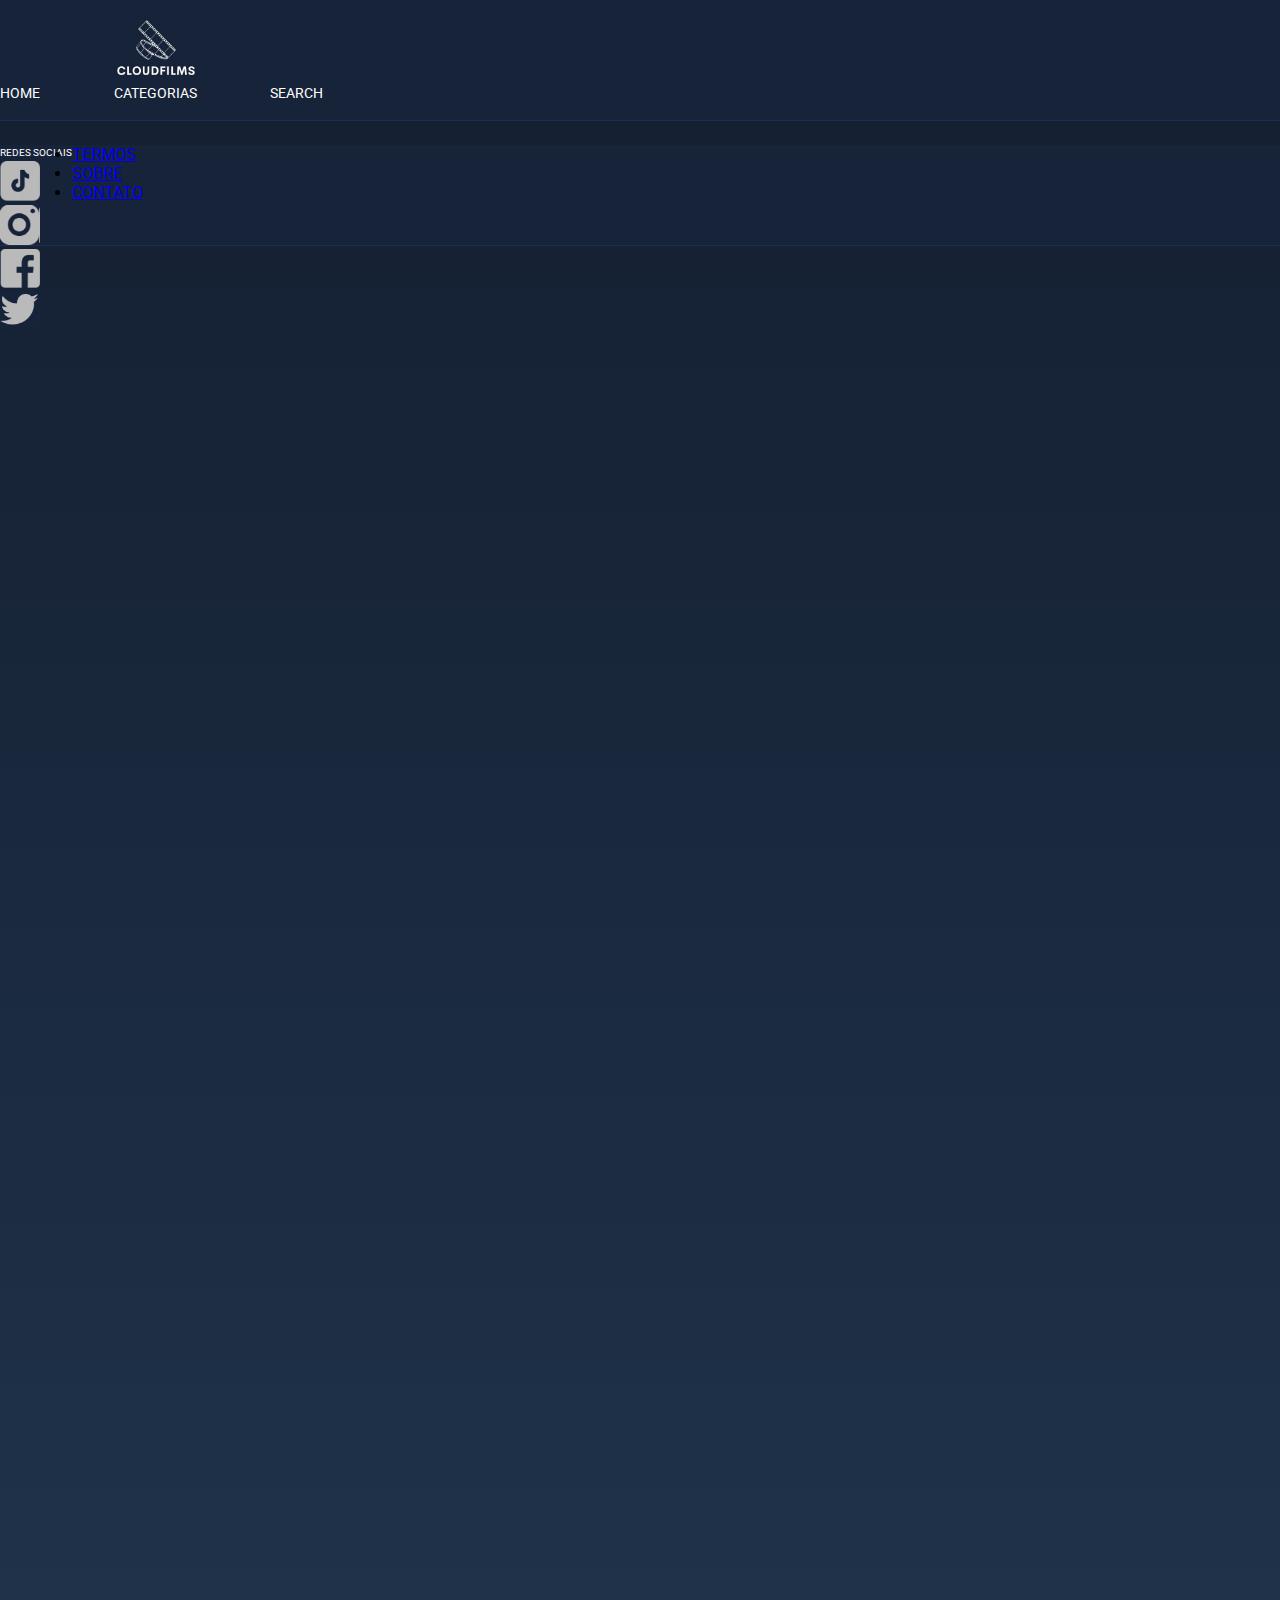
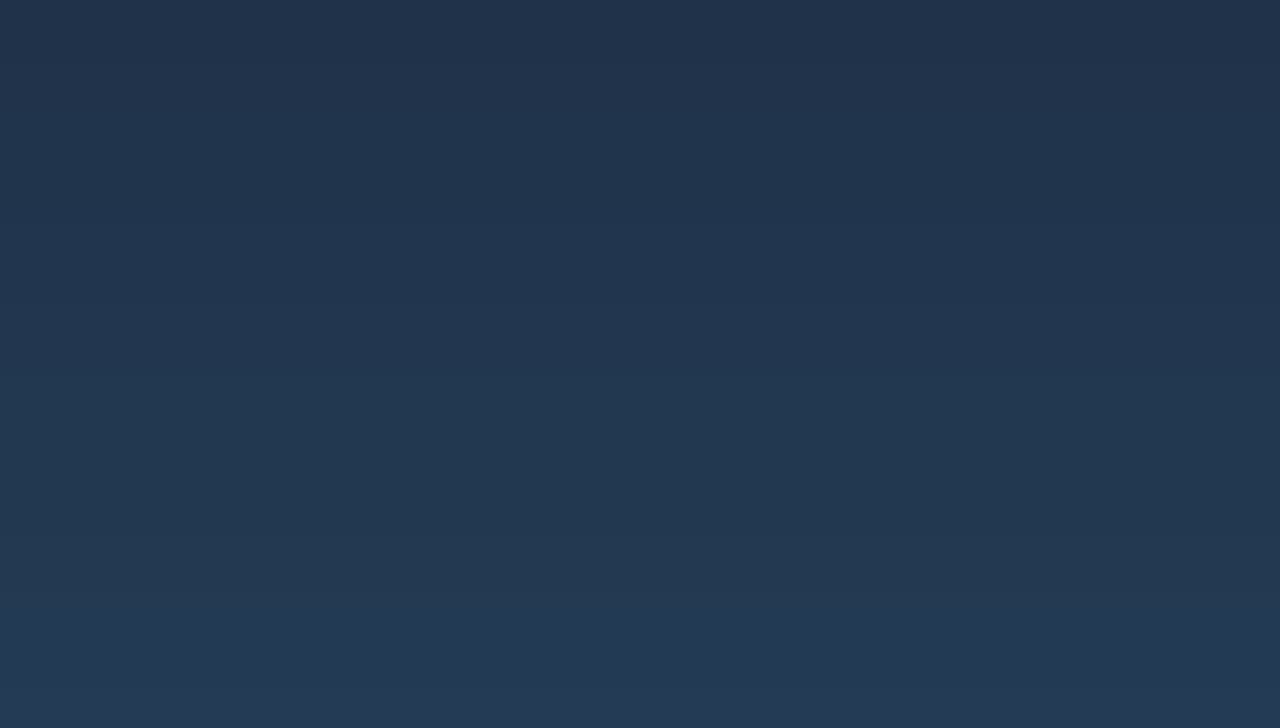
<file: buscar.html>
<!DOCTYPE html>
<html lang="pt-br">
<head>
    <meta charset="UTF-8">
    <meta http-equiv="X-UA-Compatible" content="IE=edge">
    <meta name="viewport" content="width=device-width, initial-scale=1.0">
    <title>CloudFilms-Buscar</title>
<link rel="stylesheet" href="./style.css">


</head>

<body>

    <header>

        <img src="./imagens/logo cloudfilms.jpg" alt="logo do site cloudfilms" width="200">

        <nav>
            <ul>
                <li> <a href="index.html#home__Ancora">HOME</a> </li>
                <li>  <a href="categorias.html#categoria__Ancora" title="Vá para a Categoria de filmes"> CATEGORIAS </a> </li>
                <li> <a href="#buscar__Ancora">SEARCH</a> </li>
            </ul>
        </nav>
    </header>


    <main>

        <section id="buscar__Ancora" >

                <div class="termosPolitica">
                    <h1>BUSCAR</h1>
                </div>
                
                
        </section>

    </main>



    <footer>
        <div>

            <h3>REDES SOCIAIS</h3>
            
            <ul>
                <li>
                    <a href="#" title="Siga-nos no tiktok">
                        <img src="./imagens/logo-tiktok.jpg" alt="Logo do tiktok" width="40"/>
                    </a>
                </li>

                <li>
                    <a href="#" title="Siga-nos no Instagran">
                        <img src="./imagens/logo-instagran.jpg" alt="Logo do instagran" width="40"/>
                    </a>
                </li>

                <li>
                    <a href="#" title="Siga-nos no Facebook">
                        <img src="./imagens/logo-facebook.jpg" alt="Logo do Facebook" width="40"/>
                    </a>
                </li>

                <li>
                    <a href="#" title="Siga-nos no twitter">
                        <img src="./imagens/logo-twitter.jpg" alt="Logo do twitter" width="40"/>
                    </a>
                </li>

            </ul>
        </div>

        <div>
            <ul>
                <li>
                    <a href="termos.html#termos__Ancora" title="termos">TERMOS</a>
                </li>

                <li>
                    <a href="sobre.html#sobreSite__Ancora" title="SOBRE O SITE">SOBRE</a>
                </li>

                <li>
                    
                    <a href="contato.html#contato__Ancora"title="CONTATO"> CONTATO </a>
                </li>

            </ul>
        </div>
    </footer> 
</body>
</html>
</file>
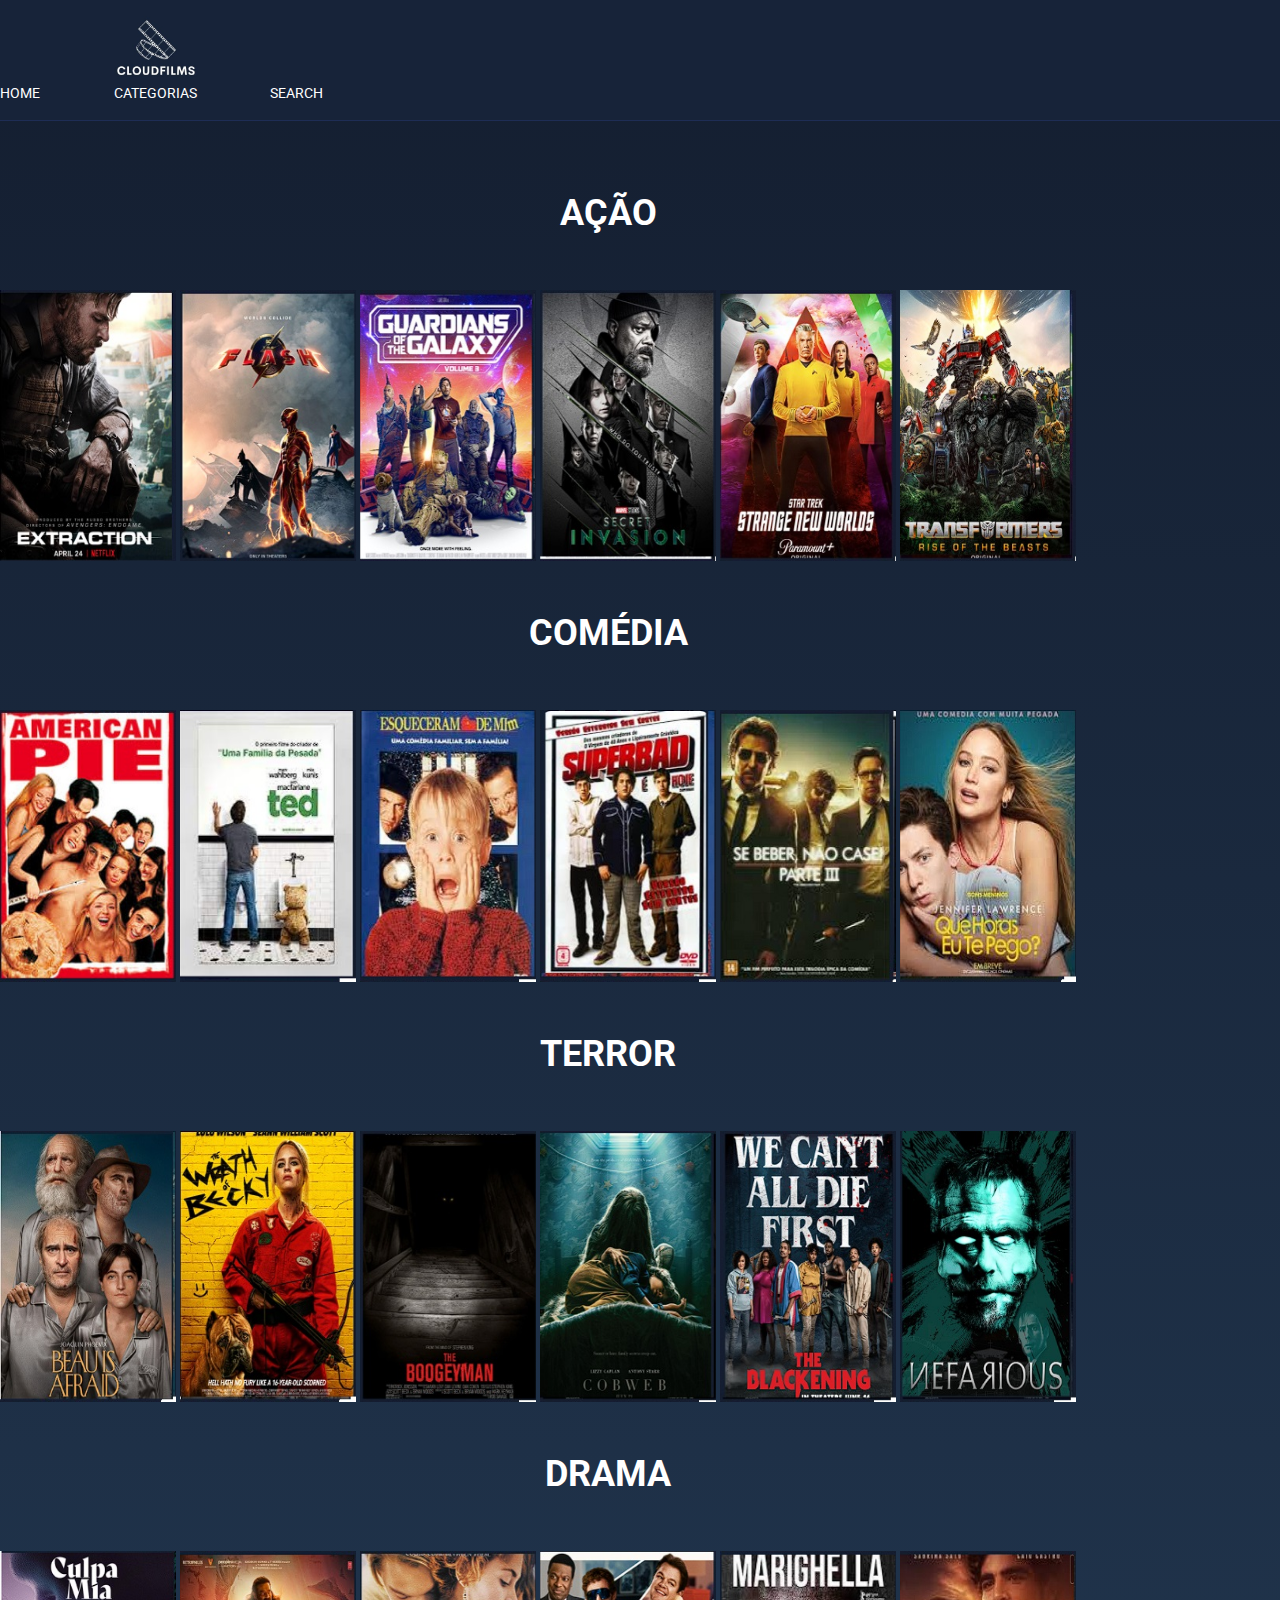
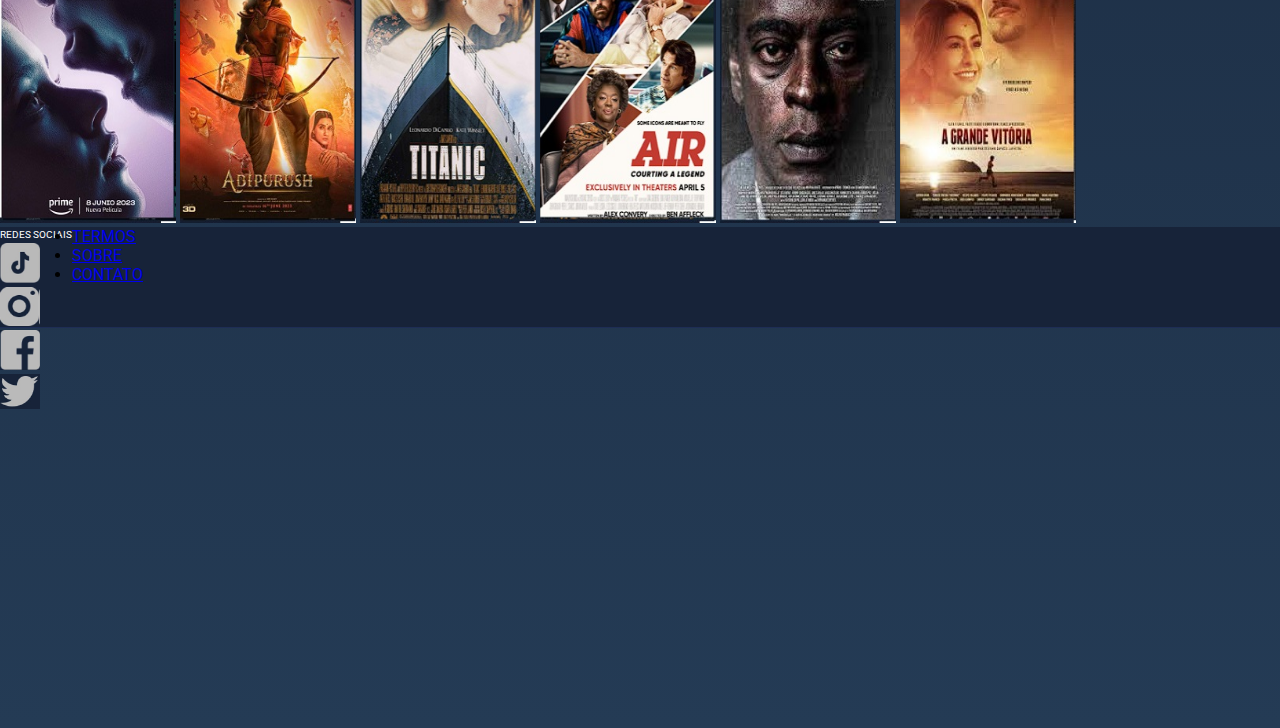
<file: categorias.html>
<!DOCTYPE html>
<html lang="pt-br">
<head>
    <meta charset="UTF-8">
    <meta http-equiv="X-UA-Compatible" content="IE=edge">
    <meta name="viewport" content="width=device-width, initial-scale=1.0">
    <title>CloudFilms-Categorias</title>
<link rel="stylesheet" href="./style.css">

</head>

<body>

    <header id="homeAncora">

        <img src="./imagens/logo cloudfilms.jpg" alt="logo do site cloudfilms" width="200">

        <nav>
            <ul>
                <li> <a href="index.html#home__Ancora">HOME</a> </li>
                <li>  <a href="categorias.html#categoria__Ancora" title="Vá para a Categoria de filmes"> CATEGORIAS </a> </li>
                <li>  <a href="buscar.html#buscar__Ancora">SEARCH</a> </li> 
            </ul>
        </nav>
    </header>



    <main>
        
        <h1 id="categoria__Ancora">CATEGORIAS</h1>

        <section class="açao">
            <div>
                <h1>AÇÃO</h1>
            </div>

            <div>
                <img src="./imagens/ação-categoria-1.jpg" alt="Poster Extraction - 2023">
                <img src="./imagens/ação-categoria-2.jpg" alt="Poster the flash - 2023">
                <img src="./imagens/ação-categoria-3.jpg" alt="Poster guardiões da galáxia 3 - 2023">
                <img src="./imagens/ação-categoria-4.jpg" alt="Poster velozes e furiosos 10 - 2023">
                <img src="./imagens/ação-categoria-5.jpg" alt="Poster Invasion secret- 2023">
                <img src="./imagens/ação-categoria-6.jpg" alt="Poster transformes - 2023">
            </div>

        </section>

        
        <section class="comedia">
            <div>
                <h1>COMÉDIA</h1> 
            </div>

            <div>
                <img src="./imagens/Comedia-categoria-1.jpg" alt=" poster American pie">
                <img src="./imagens/Comedia-categoria-2.jpg" alt=" poster Ted">
                <img src="./imagens/Comedia-categoria-3.jpg" alt=" poster Esqueceram de mim ">
                <img src="./imagens/Comedia-categoria-4.jpg" alt=" poster Superbad">
                <img src="./imagens/Comedia-categoria-5.jpg" alt=" poster Se beber, não case parte 3">
                <img src="./imagens/Comedia-categoria-6.jpg" alt=" poster Que horas eu te pego ?">
            </div>

        </section>


        <section class="terror">
            <div>
                <h1>TERROR</h1> 
            </div>

            <div>
                <img src="./imagens/terror-categoria-1.jpg" alt=" Poster Beau is afraid">
                <img src="./imagens/terror-categoria-2.jpg" alt=" Poster the wrath of beacky">
                <img src="./imagens/terror-categoria-3.jpg" alt=" Poster the boogeyman">
                <img src="./imagens/terror-categoria-4.jpg" alt=" Poster cobweb">
                <img src="./imagens/terror-categoria-5.jpg" alt=" Poster we cant all die first ">
                <img src="./imagens/terror-categoria-6.jpg" alt=" Poster nefarius">
            </div>

        </section>

        <section class="drama">
            <div>
                <h1>DRAMA</h1> 
            </div>

            <div>
                <img src="./imagens/drama-categoria-1.jpg" alt=" Poster do filme Culpa mia">
                <img src="./imagens/drama-categoria-2.jpg" alt=" Poster do filme Abipurush">
                <img src="./imagens/drama-categoria-3.jpg" alt=" Poster do filme titanic ">
                <img src="./imagens/drama-categoria-4.jpg" alt=" Poster do filme air courting a legend">
                <img src="./imagens/drama-categoria-5.jpg" alt=" Poster do filme Marighella">
                <img src="./imagens/drama-categoria-6.jpg" alt=" Poster do filme A grande vitória">
            </div>

        </section>

    </main>



    <footer>
        <div>

            <h3>REDES SOCIAIS</h3>
            
            <ul>
                <li>
                    <a href="#" title="Siga-nos no tiktok">
                        <img src="./imagens/logo-tiktok.jpg" alt="Logo do tiktok" width="40"/>
                    </a>
                </li>

                <li>
                    <a href="#" title="Siga-nos no Instagran">
                        <img src="./imagens/logo-instagran.jpg" alt="Logo do instagran" width="40"/>
                    </a>
                </li>

                <li>
                    <a href="#" title="Siga-nos no Facebook">
                        <img src="./imagens/logo-facebook.jpg" alt="Logo do Facebook" width="40"/>
                    </a>
                </li>

                <li>
                    <a href="#" title="Siga-nos no twitter">
                        <img src="./imagens/logo-twitter.jpg" alt="Logo do twitter" width="40"/>
                    </a>
                </li>

            </ul>
        </div>

        <div>
            <ul>
                <li>
                    <a href="termos.html#termos__Ancora" title="termos">TERMOS</a>
                </li>

                <li>
                    <a href="sobre.html#sobreSite__Ancora" title="SOBRE O SITE">SOBRE</a>
                </li>

                <li>
                    
                    <a href="contato.html#contato__Ancora"title="CONTATO"> CONTATO </a>
                </li>

            </ul>
        </div>
    </footer> 
</body>
</html>
</file>
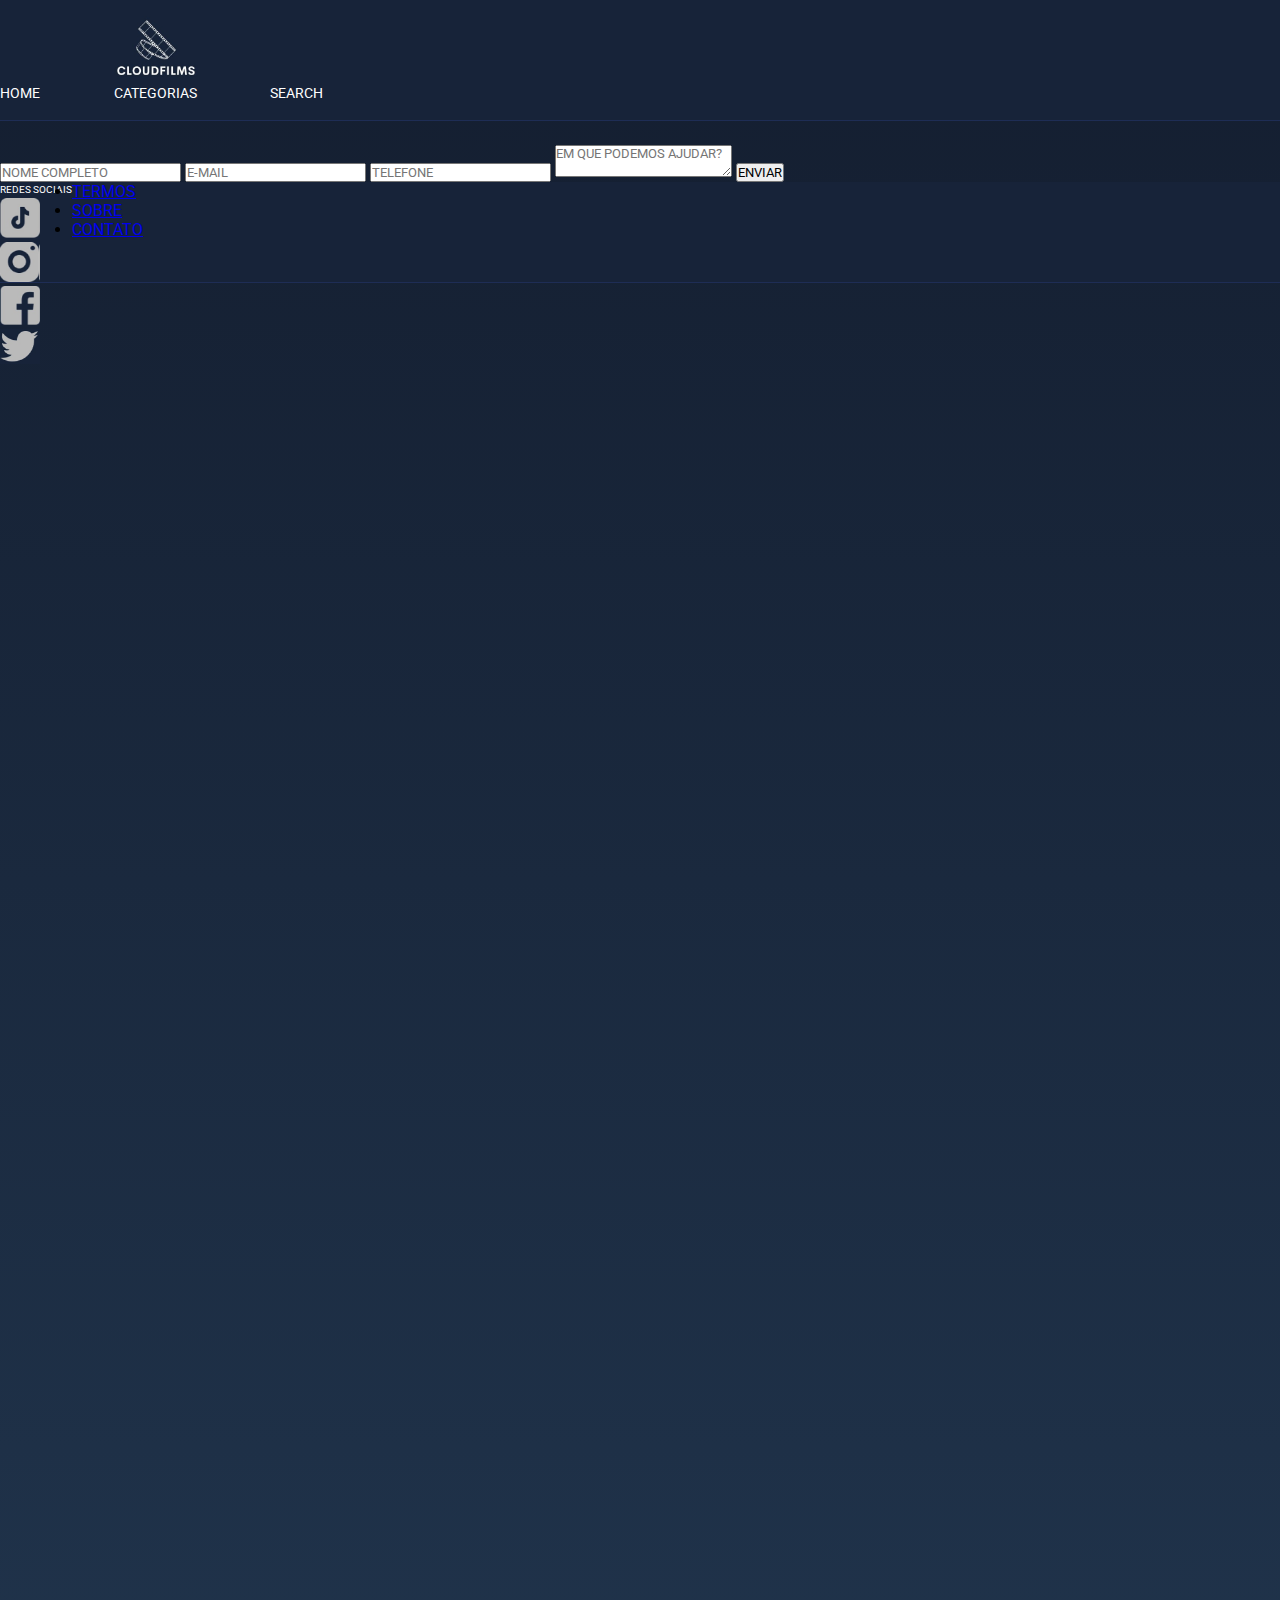
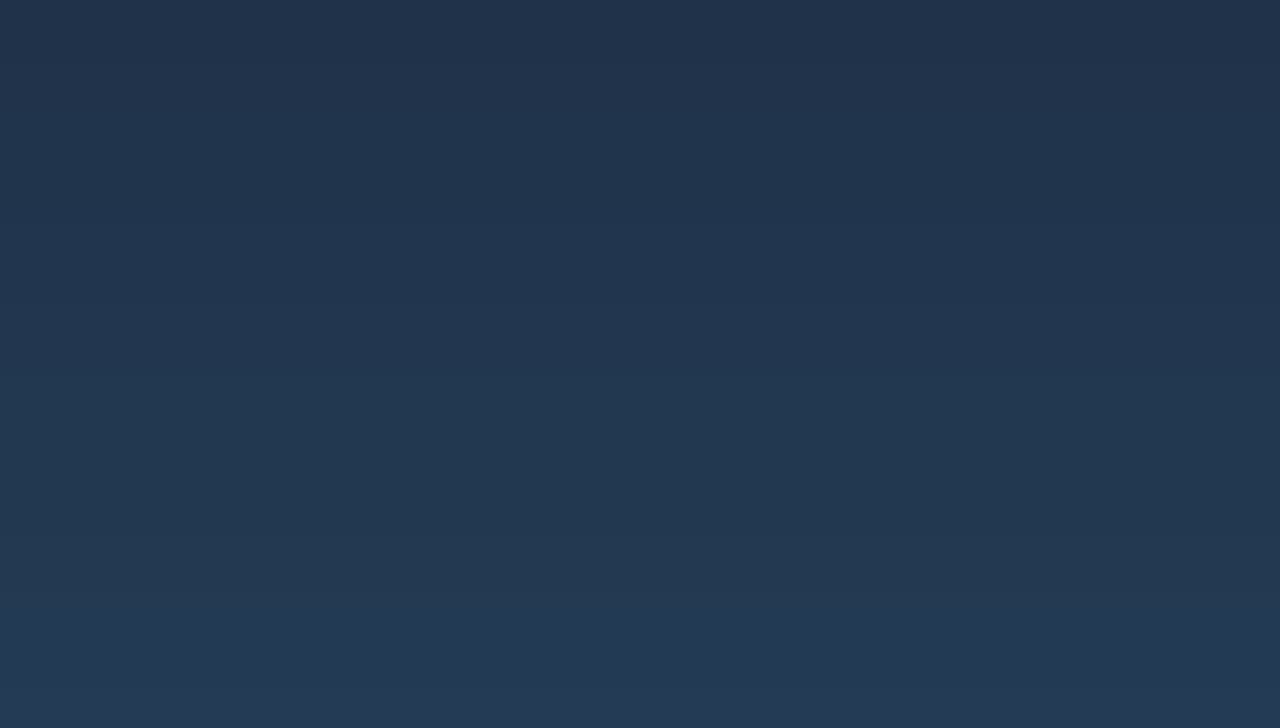
<file: contato.html>
<!DOCTYPE html>
<html lang="pt-br">
<head>
    <meta charset="UTF-8">
    <meta http-equiv="X-UA-Compatible" content="IE=edge">
    <meta name="viewport" content="width=device-width, initial-scale=1.0">
    <title>CloudFilms-contato</title>
<link rel="stylesheet" href="./style.css">


</head>

<body>

    <header>

        <img src="./imagens/logo cloudfilms.jpg" alt="logo do site cloudfilms" width="200">

        <nav>
            <ul>
                <li> <a href="index.html#home__Ancora">HOME</a> </li>
                <li>  <a href="categorias.html#categoria__Ancora" title="Vá para a Categoria de filmes"> CATEGORIAS </a> </li>
                <li>  <a href="buscar.html#buscar__Ancora">SEARCH</a> </li> 
            </ul>
        </nav>
    </header>


    <main>
        <section id="contato__Ancora" >
            <div>
                <h1>Fale conosco</h1>
                <form>
                    <input type="text" placeholder="NOME COMPLETO" required/>  <!--required transforma o campo em obrigatório-->
                    <input type="email" placeholder="E-MAIL" required/>
                    <input type="tel" placeholder="TELEFONE"/>
                    <textarea placeholder="EM QUE PODEMOS AJUDAR?" required></textarea>
                    <button type="submit">ENVIAR</button>
                </form> 
            </div>
</section>



    </main>



    <footer>
        <div>

            <h3>REDES SOCIAIS</h3>
            
            <ul>
                <li>
                    <a href="#" title="Siga-nos no tiktok">
                        <img src="./imagens/logo-tiktok.jpg" alt="Logo do tiktok" width="40"/>
                    </a>
                </li>

                <li>
                    <a href="#" title="Siga-nos no Instagran">
                        <img src="./imagens/logo-instagran.jpg" alt="Logo do instagran" width="40"/>
                    </a>
                </li>

                <li>
                    <a href="#" title="Siga-nos no Facebook">
                        <img src="./imagens/logo-facebook.jpg" alt="Logo do Facebook" width="40"/>
                    </a>
                </li>

                <li>
                    <a href="#" title="Siga-nos no twitter">
                        <img src="./imagens/logo-twitter.jpg" alt="Logo do twitter" width="40"/>
                    </a>
                </li>

            </ul>
        </div>

        <div>
            <ul>
                <li>
                    <a href="termos.html#termos__Ancora" title="termos">TERMOS</a>
                </li>

                <li>
                    <a href="sobre.html#sobreSite__Ancora" title="SOBRE O SITE">SOBRE</a>
                </li>

                <li>
                    
                    <a href="#contato__Ancora" title="CONTATO"> CONTATO </a>
                </li>

            </ul>
        </div>
    </footer> 
</body>
</html>
</file>
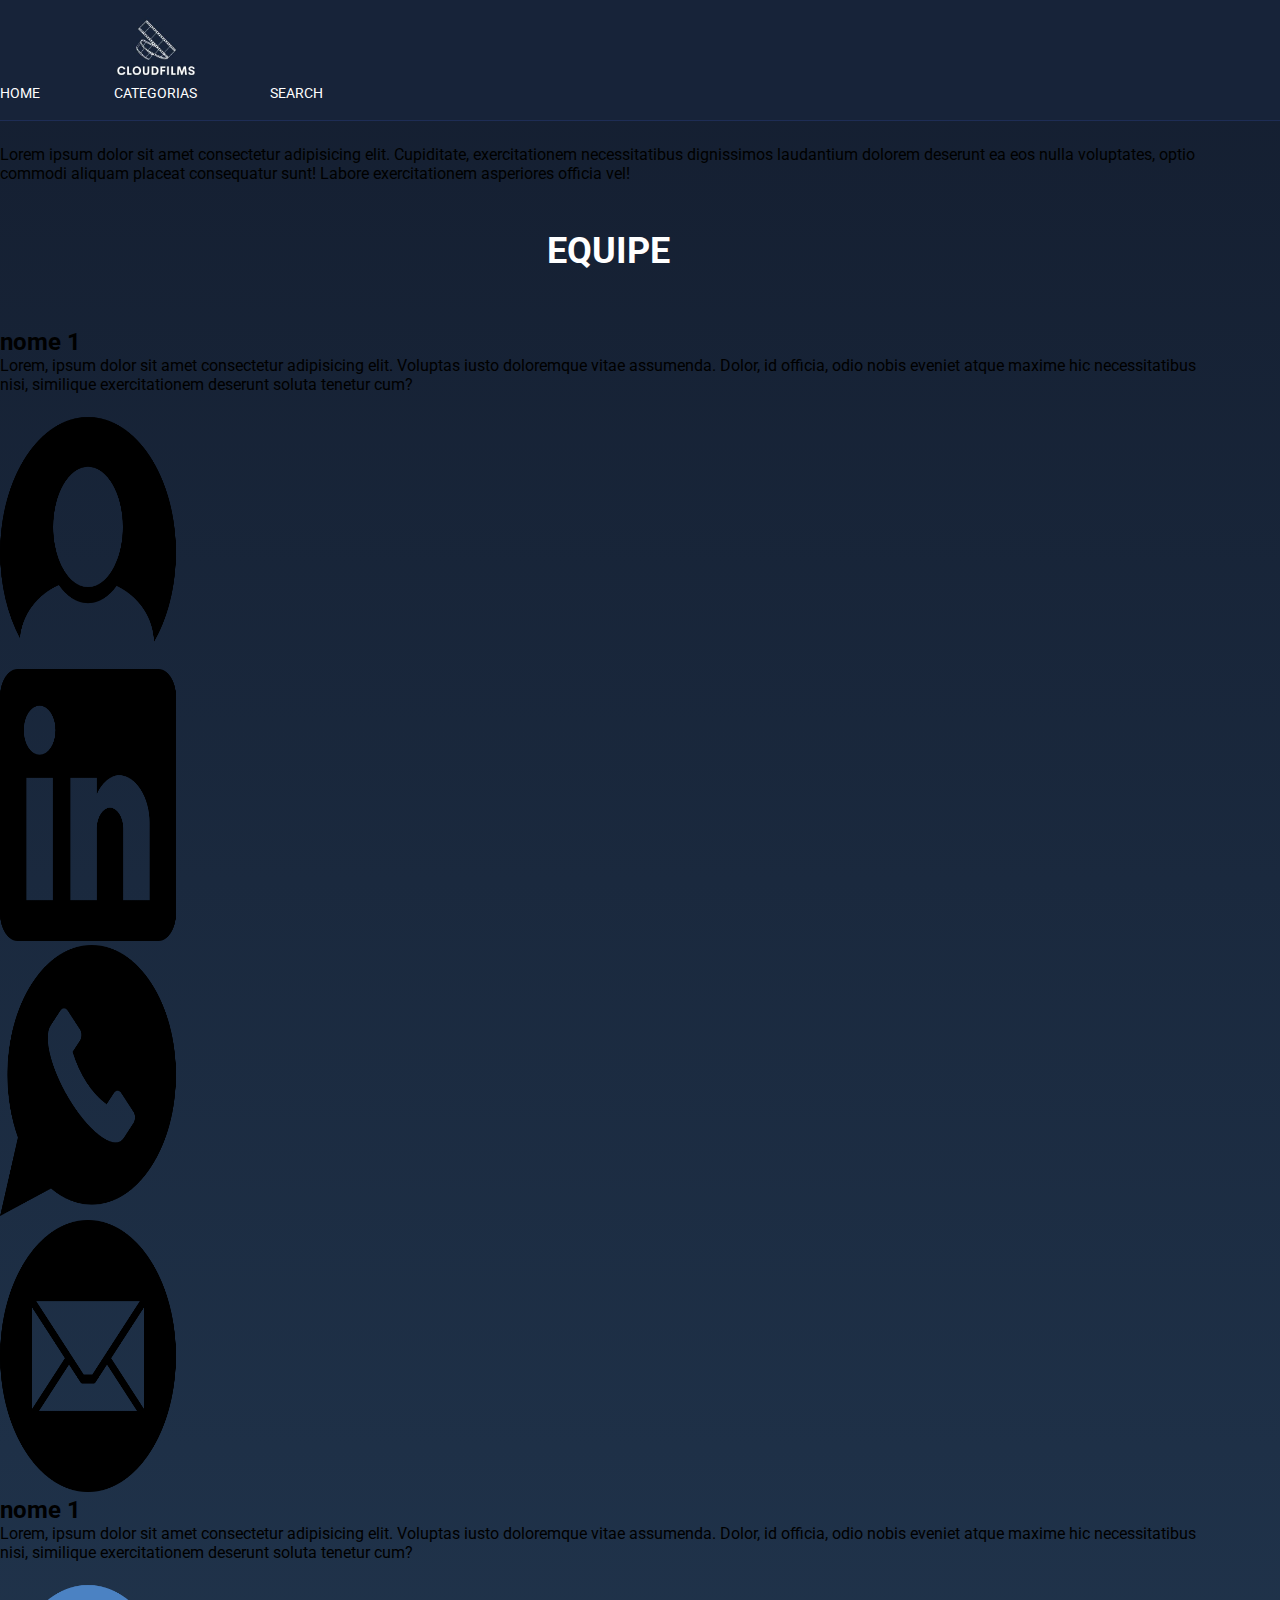
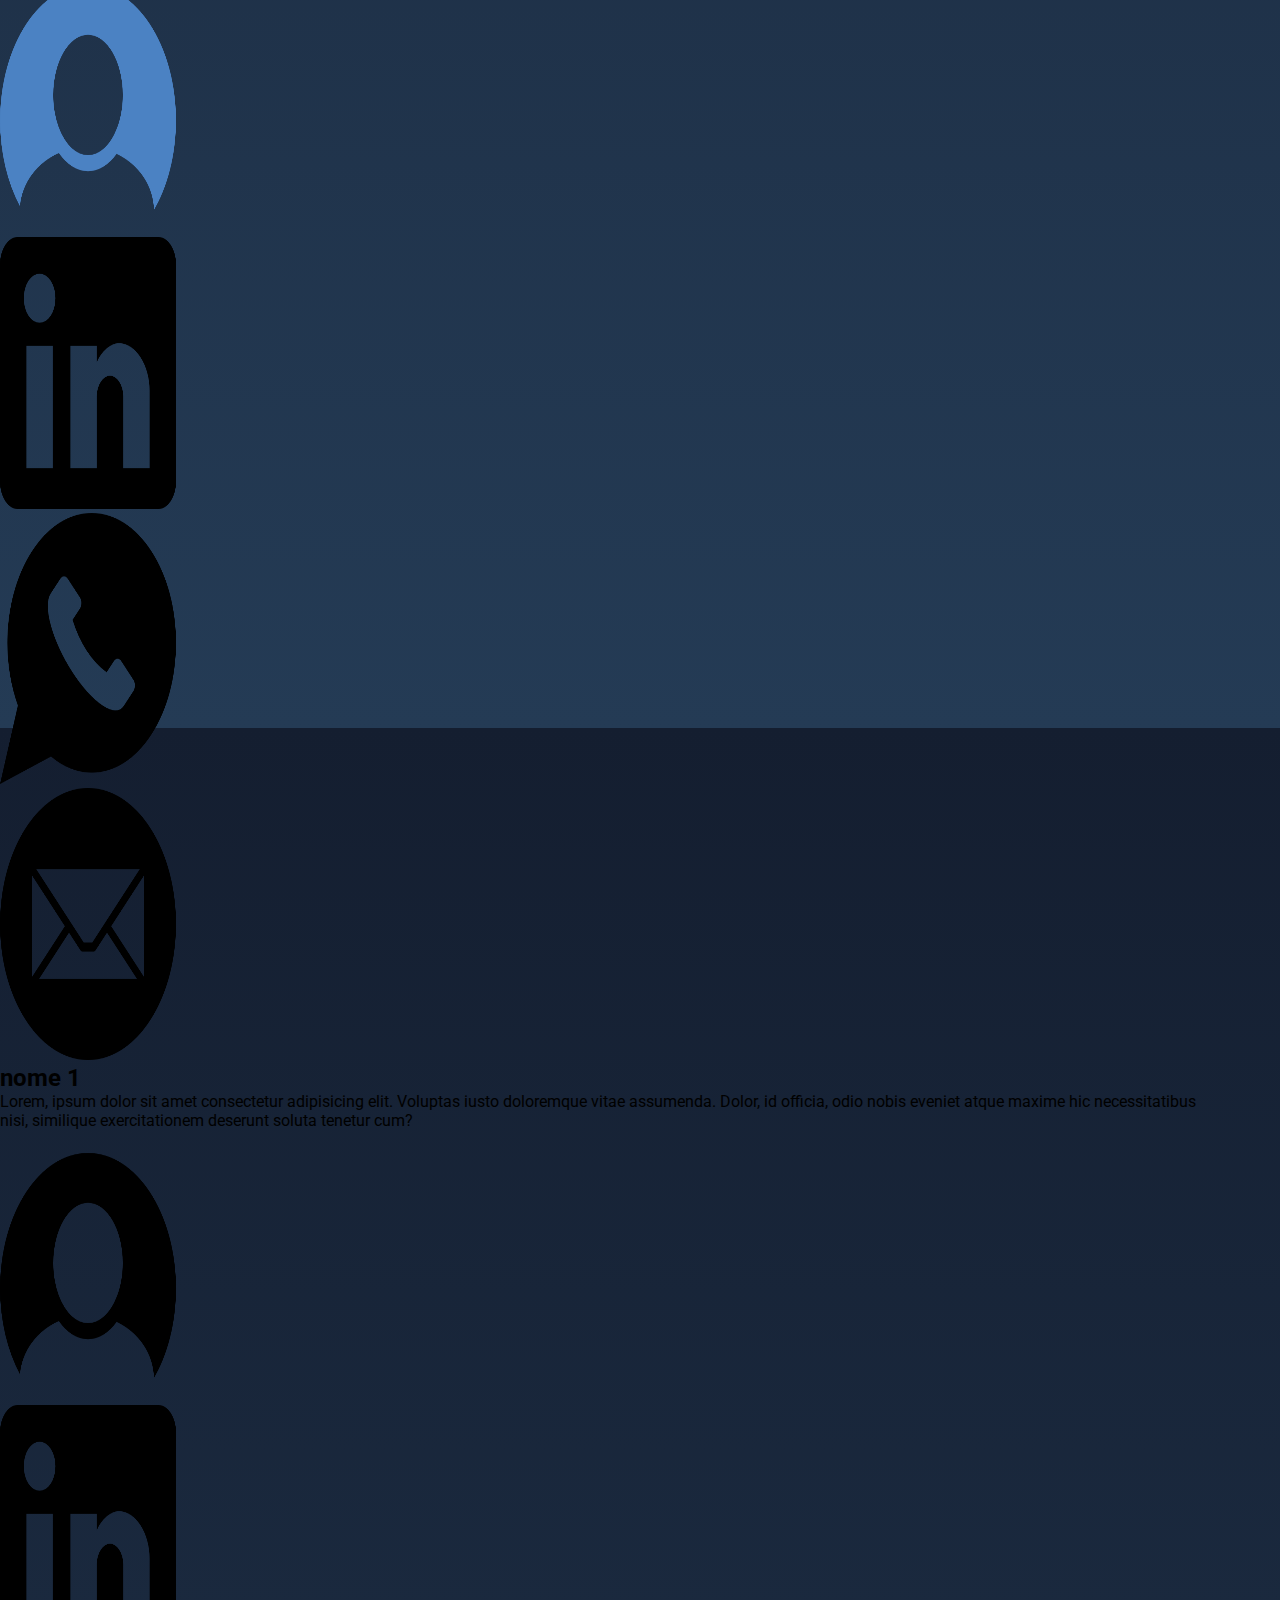
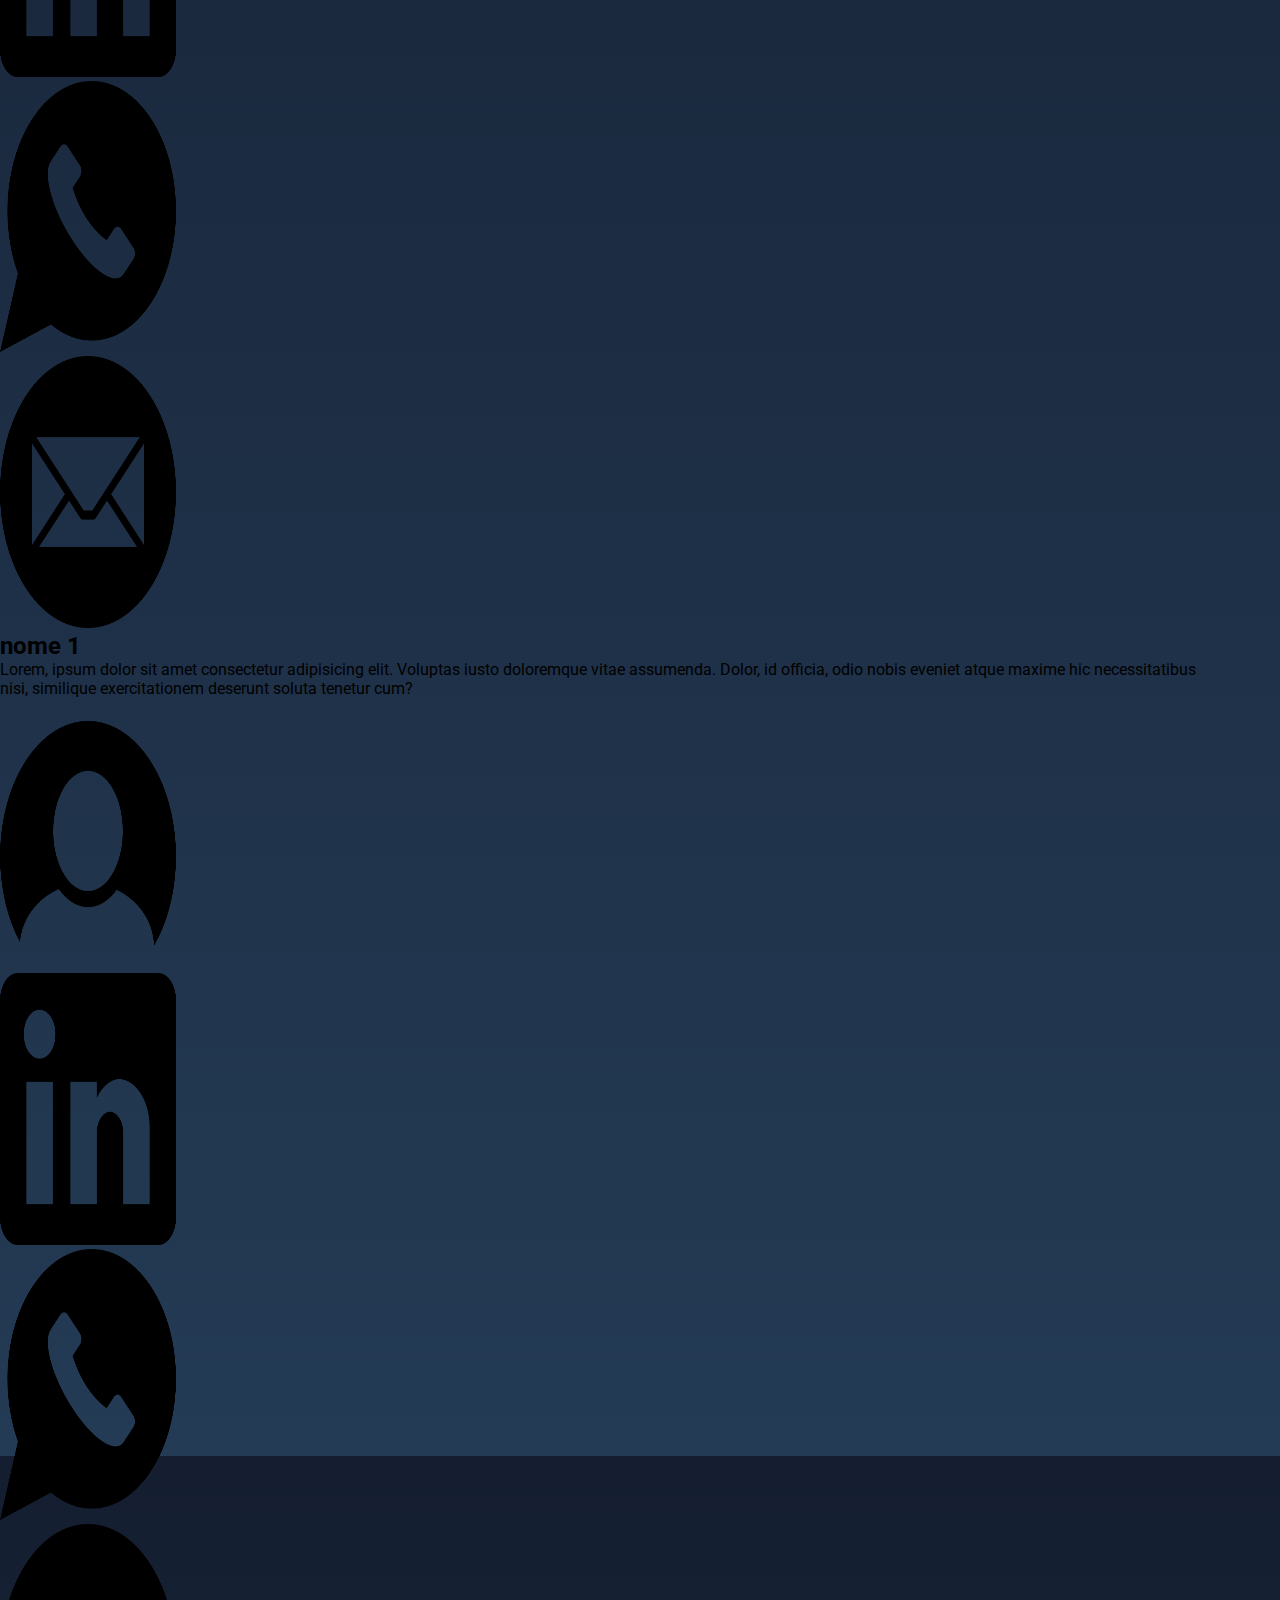
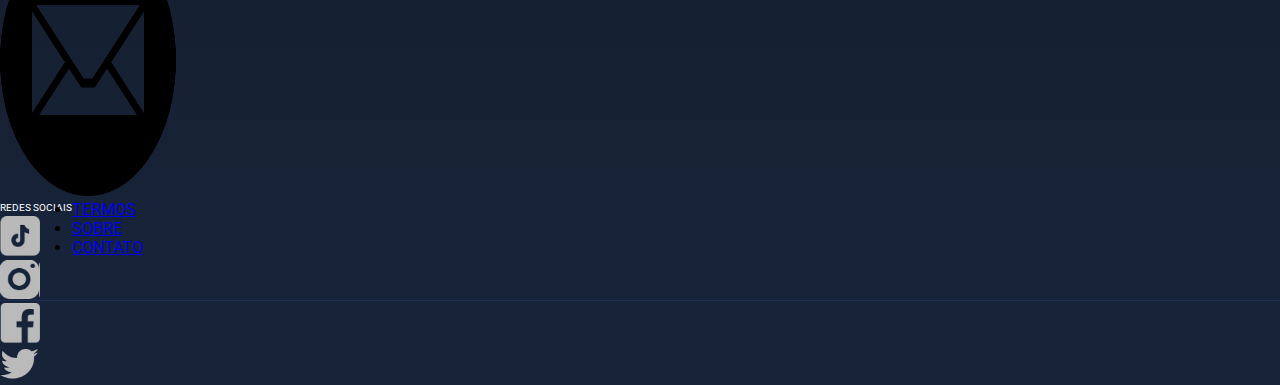
<file: sobre.html>
<!DOCTYPE html>
<html lang="pt-br">
<head>
    <meta charset="UTF-8">
    <meta http-equiv="X-UA-Compatible" content="IE=edge">
    <meta name="viewport" content="width=device-width, initial-scale=1.0">
    <title>CloudFilms-Sobre</title>
<link rel="stylesheet" href="./style.css">


</head>

<body>

    <header>

        <img src="./imagens/logo cloudfilms.jpg" alt="logo do site cloudfilms" width="200">

        <nav>
            <ul>
                <li> <a href="index.html#home__Ancora">HOME</a> </li>
                <li>  <a href="categorias.html#categoria__Ancora" title="Vá para a Categoria de filmes"> CATEGORIAS </a> </li>
                <li>  <a href="buscar.html#buscar__Ancora">SEARCH</a> </li> 
            </ul>
        </nav>
    </header>


    <main>
        <section id="sobreSite__Ancora" >
            <div class="termoPolitica">
                <article>
                    <h1>SOBRE O SITE</h1>

                        <div>
                            <P>Lorem ipsum dolor sit amet consectetur adipisicing elit. Cupiditate, exercitationem necessitatibus dignissimos laudantium dolorem deserunt ea eos nulla voluptates, optio commodi aliquam placeat consequatur sunt! Labore exercitationem asperiores officia vel!</P>
                        </div>
                </article>
            </div>
        </section>

<section>
    <h1>EQUIPE</h1>
        <div>
            <h2>nome 1</h2>
            <p>Lorem, ipsum dolor sit amet consectetur adipisicing elit. Voluptas iusto doloremque vitae assumenda. Dolor, id officia, odio nobis eveniet atque maxime hic necessitatibus nisi, similique exercitationem deserunt soluta tenetur cum?</p>
        <div>

        <img src="./imagens/equipe1.png" alt=" menbro1" width="100">
    </div> 
        <div>
                <ul>
                    <li>
                        <a href="#" title="Siga-me no linkedin">
                            <img src="./imagens/logo linkedin.png" alt="Logo do linkedin" width="30"/>
                        </a>
                    </li>
                    <li>
                        <a href="#" title="Entre em Contato via Whatsapp">
                            <img src="./imagens/logo whatsapp.avif" alt="Logo do Whatsapp" width="30"/>
                        </a>
                    </li>
                    <li>
                        <a href="#" title="Email para contato">
                            <img src="./imagens/logo email.png" alt="Logo do Email " width="30"/>
                        </a>
                    </li>
                </ul>
        </div>
    </div>

    <div>
        <h2>nome 1</h2>
        <p>Lorem, ipsum dolor sit amet consectetur adipisicing elit. Voluptas iusto doloremque vitae assumenda. Dolor, id officia, odio nobis eveniet atque maxime hic necessitatibus nisi, similique exercitationem deserunt soluta tenetur cum?</p>
    <div>

    <img src="./imagens/equipe2.png" alt=" menbro2" width="100">
</div> 
    <div>
            <ul>
                <li>
                    <a href="#" title="Siga-me no linkedin">
                        <img src="./imagens/logo linkedin.png" alt="Logo do linkedin" width="30"/>
                    </a>
                </li>
                <li>
                    <a href="#" title="Entre em Contato via Whatsapp">
                        <img src="./imagens/logo whatsapp.avif" alt="Logo do Whatsapp" width="30"/>
                    </a>
                </li>
                <li>
                    <a href="#" title="Email para contato">
                        <img src="./imagens/logo email.png" alt="Logo do Email " width="30"/>
                    </a>
                </li>
            </ul>
    </div>
</div>

<div>
    <h2>nome 1</h2>
    <p>Lorem, ipsum dolor sit amet consectetur adipisicing elit. Voluptas iusto doloremque vitae assumenda. Dolor, id officia, odio nobis eveniet atque maxime hic necessitatibus nisi, similique exercitationem deserunt soluta tenetur cum?</p>
<div>

<img src="./imagens/equipe1.png" alt=" menbro3" width="100">
</div> 
<div>
        <ul>
            <li>
                <a href="#" title="Siga-me no linkedin">
                    <img src="./imagens/logo linkedin.png" alt="Logo do linkedin" width="30"/>
                </a>
            </li>
            <li>
                <a href="#" title="Entre em Contato via Whatsapp">
                    <img src="./imagens/logo whatsapp.avif" alt="Logo do Whatsapp" width="30"/>
                </a>
            </li>
            <li>
                <a href="#" title="Email para contato">
                    <img src="./imagens/logo email.png" alt="Logo do Email " width="30"/>
                </a>
            </li>
        </ul>
</div>
</div>

<div>
    <h2>nome 1</h2>
    <p>Lorem, ipsum dolor sit amet consectetur adipisicing elit. Voluptas iusto doloremque vitae assumenda. Dolor, id officia, odio nobis eveniet atque maxime hic necessitatibus nisi, similique exercitationem deserunt soluta tenetur cum?</p>
<div>

<img src="./imagens/equipe1.png" alt=" menbro4" width="100">
</div> 
<div>
        <ul>
            <li>
                <a href="#" title="Siga-me no linkedin">
                    <img src="./imagens/logo linkedin.png" alt="Logo do linkedin" width="30"/>
                </a>
            </li>
            <li>
                <a href="#" title="Entre em Contato via Whatsapp">
                    <img src="./imagens/logo whatsapp.avif" alt="Logo do Whatsapp" width="30"/>
                </a>
            </li>
            <li>
                <a href="#" title="Email para contato">
                    <img src="./imagens/logo email.png" alt="Logo do Email " width="30"/>
                </a>
            </li>
        </ul>
</div>
</div>
</section>



    </main>



    <footer>
        <div>

            <h3>REDES SOCIAIS</h3>
            
            <ul>
                <li>
                    <a href="#" title="Siga-nos no tiktok">
                        <img src="./imagens/logo-tiktok.jpg" alt="Logo do tiktok" width="40"/>
                    </a>
                </li>

                <li>
                    <a href="#" title="Siga-nos no Instagran">
                        <img src="./imagens/logo-instagran.jpg" alt="Logo do instagran" width="40"/>
                    </a>
                </li>

                <li>
                    <a href="#" title="Siga-nos no Facebook">
                        <img src="./imagens/logo-facebook.jpg" alt="Logo do Facebook" width="40"/>
                    </a>
                </li>

                <li>
                    <a href="#" title="Siga-nos no twitter">
                        <img src="./imagens/logo-twitter.jpg" alt="Logo do twitter" width="40"/>
                    </a>
                </li>

            </ul>
        </div>

        <div>
            <ul>
                <li>
                    <a href="termos.html#termos__Ancora" title="termos">TERMOS</a>
                </li>

                <li>
                    <a href="#sobreSite__Ancora" title="SOBRE O SITE">SOBRE</a>
                </li>

                <li>
                    
                    <a href="contato.html#contato__Ancora"title="CONTATO"> CONTATO </a>
                </li>

            </ul>
        </div>
    </footer> 
</body>
</html>
</file>
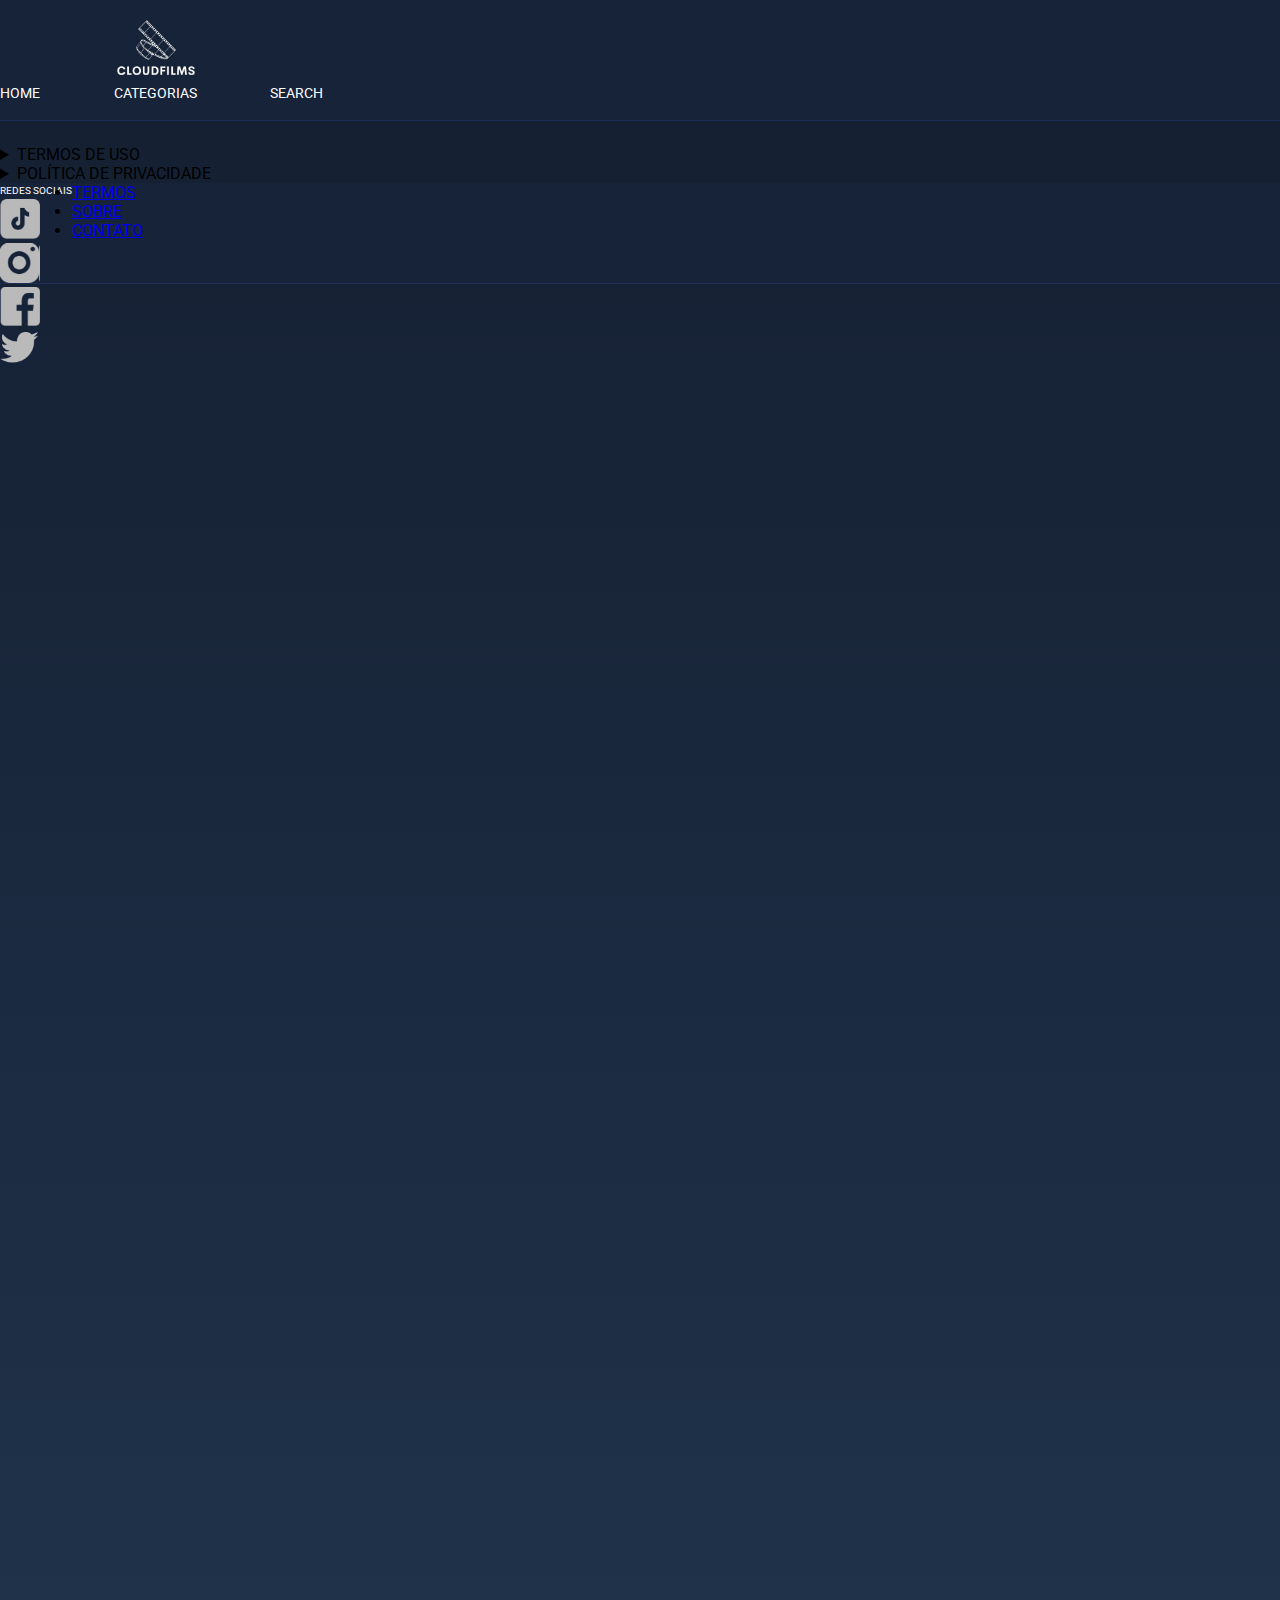
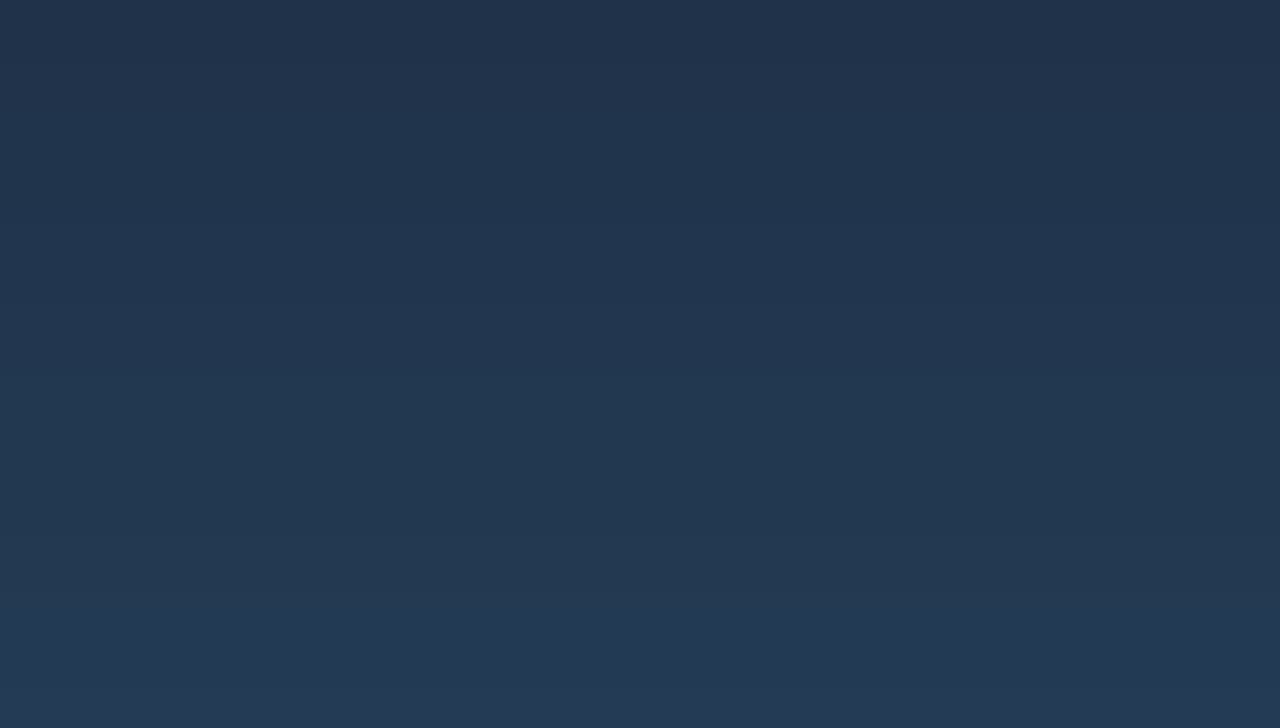
<file: termos.html>
<!DOCTYPE html>
<html lang="pt-br">
<head>
    <meta charset="UTF-8">
    <meta http-equiv="X-UA-Compatible" content="IE=edge">
    <meta name="viewport" content="width=device-width, initial-scale=1.0">
    <title>CloudFilms-Termos</title>
<link rel="stylesheet" href="./style.css">


</head>

<body>

    <header>

        <img src="./imagens/logo cloudfilms.jpg" alt="logo do site cloudfilms" width="200">

        <nav>
            <ul>
                <li> <a href="index.html#home__Ancora">HOME</a> </li>
                <li>  <a href="categorias.html#categoria__Ancora" title="Vá para a Categoria de filmes"> CATEGORIAS </a> </li>
                <li>  <a href="buscar.html#buscar__Ancora">SEARCH</a> </li> 
            </ul>
        </nav>
    </header>
    

    <main>
        <section id="termos__Ancora" >
            <div class="termoPolitica">
                <article>
                    <h1>TERMOS E PLÍTICA</h1>
                
                    <details>
                        <summary>TERMOS DE USO</summary>
                        <p>Lorem ipsum dolor sit amet consectetur adipisicing elit. Soluta nobis error assumenda officia doloribus enim, harum unde amet perferendis obcaecati.</p>
                    </details>
        
                    <details>
                        <summary>POLÍTICA DE PRIVACIDADE</summary>
                        <p>Lorem ipsum dolor sit amet consectetur adipisicing elit. Soluta nobis error assumenda officia doloribus enim, harum unde amet perferendis obcaecati.</p>
                    </details>

                </article>
            </div>
        </section>

    </main>



    <footer>
        <div>

            <h3>REDES SOCIAIS</h3>
            
            <ul>
                <li>
                    <a href="#" title="Siga-nos no tiktok">
                        <img src="./imagens/logo-tiktok.jpg" alt="Logo do tiktok" width="40"/>
                    </a>
                </li>

                <li>
                    <a href="#" title="Siga-nos no Instagran">
                        <img src="./imagens/logo-instagran.jpg" alt="Logo do instagran" width="40"/>
                    </a>
                </li>

                <li>
                    <a href="#" title="Siga-nos no Facebook">
                        <img src="./imagens/logo-facebook.jpg" alt="Logo do Facebook" width="40"/>
                    </a>
                </li>

                <li>
                    <a href="#" title="Siga-nos no twitter">
                        <img src="./imagens/logo-twitter.jpg" alt="Logo do twitter" width="40"/>
                    </a>
                </li>

            </ul>
        </div>

        <div>
            <ul>
                <li>
                    <a href="#termos__Ancora" title="TERMOS"> TERMOS </a>
                </li>

                <li>
                    <a href="sobre.html#sobreSite__Ancora" title="SOBRE O SITE">SOBRE</a>
                </li>

                <li>
                    
                    <a href="contato.html#contato__Ancora"title="CONTATO"> CONTATO </a>
                </li>

            </ul>
        </div>
    </footer> 
</body>
</html>
</file>
<file: style.css>
@import url('https://fonts.googleapis.com/css2?family=Roboto:ital,wght@0,100;0,300;0,400;1,400&display=swap');

*{
    margin: 0;
    padding: 0;
    font-family: 'Roboto', sans-serif;

}

body {  /*tamanho da págian inteira com a cor de fundo degrade*/
    max-width: 1440px; /*tamanho do monitor que se usa o meu é de 27p*/
    height: 2328px;
    margin: 0 auto;
    background: linear-gradient(180deg, #141E30 0%, #243B55 100%);
}

/*Inicio do menu*/
header {
    padding: 16px 0;
    width: 1440px;   /*tamanho do monitor que se usa o meu é de 27p 1920*/
    height: 88px;
    flex-shrink: 0;
    border-bottom: 1px solid var(--borda, #1E2D55);
    background: var(--fill, #172339);
    backdrop-filter: blur(2px);
    position: fixed;
    
    
    

}

.box {
    margin: 0px 15px 0px 0px;
}

header img { /*espaçamentos da logo*/

    width: 88.131px;
    height: 63px;
    flex-shrink: 0;
    margin-left: 112px;
   
    }

header nav li {
    display: inline;
    margin-right: 70px;
    
}

header nav li a {
    color: #FFF;
    font-size: 14px;
    font-style: normal;
    font-weight: 400;
    line-height: 16px;
    text-transform: uppercase;
    text-decoration: none;
}

.container {
    width: 100%;
    margin: 0 auto;
}

header .container { /*alinhamento do menu lado a lado e centro*/
    display: flex;
    align-items: center;
    justify-content: space-between;
    padding-top: 10px;
}

nav {
    display: flex;
    align-items: center;
    justify-content: space-between  ;
}
/*fim do menu*/

/*inicia o pesquisa*/


.container-1{    /*Menu pesquisa site de referência https://webdesign.tutsplus.com/tutorials/css-experiments-with-a-search-form-input-and-button--cms-22069*/
    width: 300px;
    vertical-align: middle;
    white-space: nowrap;
    position: relative;
  }

  .container-1 input#search{
    width: 208px;
    height: 40px;
    flex-shrink: 0;
    background: #121B2C;
    border: 1px solid var(--borda, #1E2D55);
    font-size: 10pt;
    float: left;
    color: #63717f;
    opacity: 0.5;
    padding-left: 45px;
    -webkit-border-radius: 5px;
    -moz-border-radius: 5px;
    border-radius: 10px;
    fill: var(--borda-ativa, #757981);
  }

  .container-1 input#search::-webkit-input-placeholder {
    color: #65737e;
 }
 .container-1 input#search:-moz-placeholder { /* Firefox 18- */
    color: #65737e;  
 }
 .container-1 input#search::-moz-placeholder {  /* Firefox 19+ */
    color: #65737e;  
 }
 .container-1 input#search:-ms-input-placeholder {  
    color: #65737e;  
 }

 .container-1 .icon{
    
    position: absolute;
    top: 50%;
    margin-left: 17px;
    margin-top: 15px;
    z-index: 1;
    color: #4f5b66;
  }

  .container-1 input#search:hover, .container-1 input#search:focus, .container-1 input#search:active{
    outline:none;
    background: #4f5b66; /*cor ao colocar o mouse no pesquisa*/
  }
/*fim do pesquisa*/

/*inicio das linhas do hr*/
hr {
    display: block;
    margin-top: 76.5px;
    
    margin-left: auto;
    margin-right: auto;
    width: 1072px;
	border: 1px solid; 
    border-color: #5A616F;
}
/*fim das linhas do hr*/



/*inicio do carrorel*/

section {
    max-width: 1216px;
}
 .container__carrocel {
    display: flex;
    padding: 80px;
    
    margin: 0px 0px 0px 35px;
    
    gap: 32px;
    
    
}


.imagem__carrocel img { /*imagem grande*/
    width: 900px;
    height: 414px;
    flex-shrink: 0;
    border-radius: 3px;
    border: 1px solid var(--borda, #1E2D55);
    background: linear-gradient(35deg, rgba(0, 0, 0, 0.94) 35.06%, rgba(0, 0, 0, 0.00) 94.61%), linear-gradient(360deg, #18181A 4.78%, rgba(24, 24, 26, 0.77) 25.52%, rgba(24, 24, 26, 0.60) 44.79%, rgba(24, 24, 26, 0.44) 67.19%, rgba(37, 43, 45, 0.00) 100%);
    
}


.img__lateral  {  /*três imagens pequenas*/
    display: flex;
    flex-direction: column;
    gap: 25px;
    flex-shrink: 0;

}

.img__lateral img {
    width: 276px;
    height: 118.7px;
    border-radius: 3px;
    border: 1px solid var(--borda, #1E2D55);
    background: #172339;

}
/* fim do carrorel*/


/*inicio do corpo da página*/

h1 {    /*comando para todos os h1*/
    height: 25px;
    flex-shrink: 0;
    color: #FFF;
    font-family: Roboto;
    font-size: 36px;
    font-style: normal;
    font-weight: 700;
    line-height: 16px; /* 44.444% */
    text-transform: capitalize;
    padding: 60px;
    text-align: center;
    
}

.container__corpo {
    display: flex;
    flex-flow: column wrap;
}
section img{
    width: 176px;
    height: 271.475px;
    flex-shrink: 0;
    
}

.top10 {
    display: flex;
    width: 100%;
    height: 357px;
    flex-shrink: 0;
    gap: 32px;
    justify-content: center;
    margin: 0px 0px 0px 100px;
}

.lançamentos {
    display: flex;
    width: 100%;
    height: 342px;
    flex-shrink: 0;
    gap: 32px;
    justify-content: center;
    margin: 0px 0px 0px 100px;
    
}
.trailers {
    width: 100%;
    height: 225px;
    flex-shrink: 0;
    display: flex;
    gap: 69px;
    justify-content: center;
    margin: 0px 0px 0px 100px;
    
}

.trailers img {
    width: 100%;
    height: 213.475px;
    flex-shrink: 0;
    
}

/*fim do corpo da página*/


/*Inicio do footer */

footer {
    display: flex;
    width: 1440px;
    height: 100px;
    flex-shrink: 0; 
    border-bottom: 1px solid var(--borda, #1E2D55);
    background: #172339;
    
}
footer h3 {
    color: #FFF;
    font-feature-settings: 'clig' off, 'liga' off;
    font-family: Roboto;
    font-size: 10px;
    font-style: normal;
    font-weight: 400;
    line-height: 16px; /* 160% */
    text-transform: uppercase;
}
footer i {
    width: 18px;
    height: 18px;
    flex-shrink: 0;
    
}
</file>
